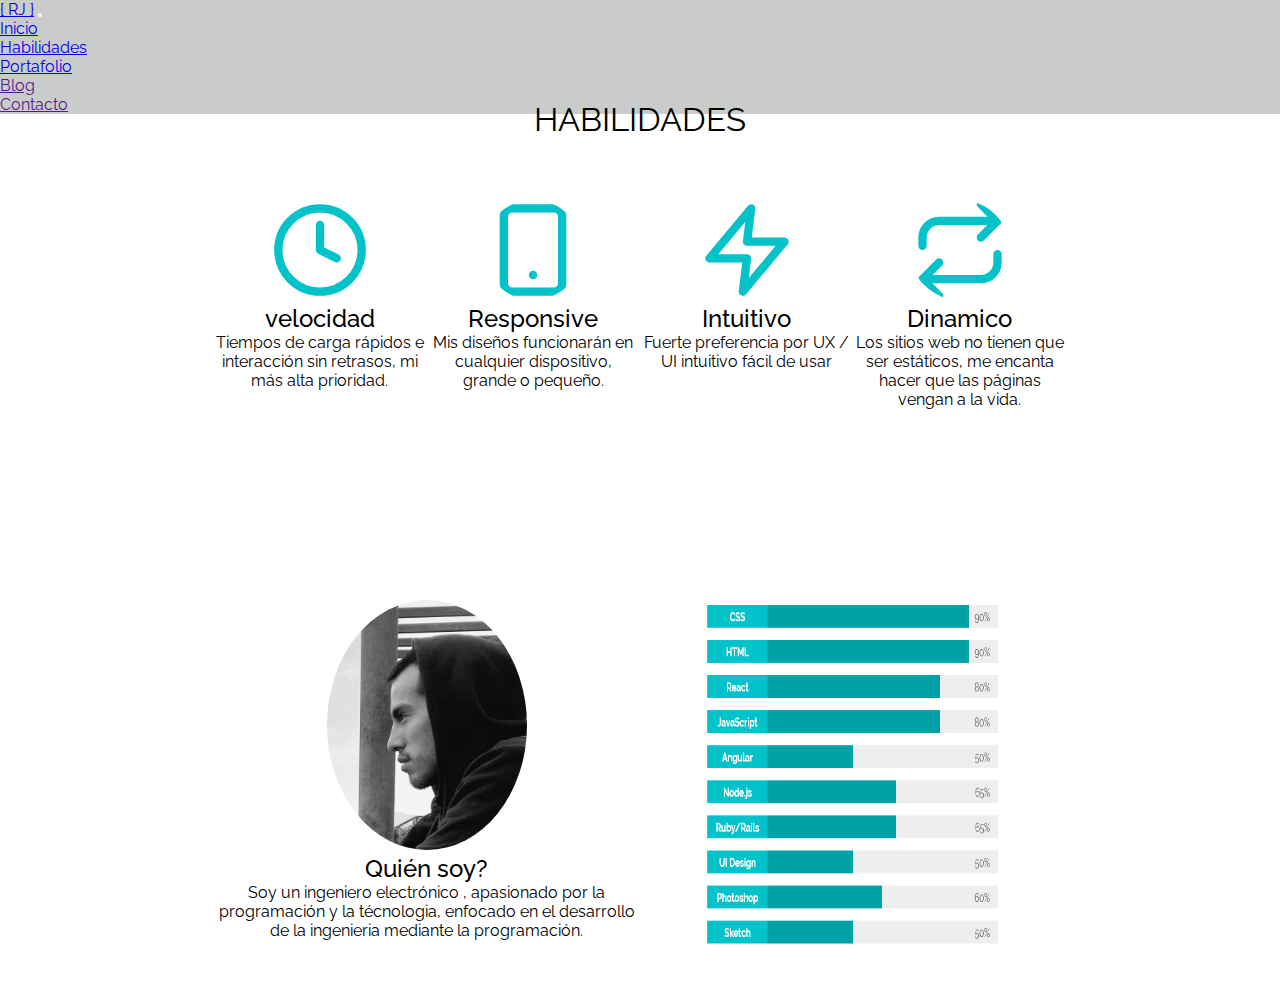
<file: pages/habilidades.html>
<!DOCTYPE html>
<html lang="en">

<head>
    <meta charset="UTF-8">
    <meta http-equiv="X-UA-Compatible" content="IE=edge">
    <meta name="viewport" content="width=device-width, initial-scale=1.0">
     <!-- SEO -->
     <meta name="description" content="conoce mis habilidaes y caracteristicas">
     <meta name="keywords" content="DINAMICO, INTUITIVO, RAPIDO, RESPONCIVE, CSS, HTML, JAVASCRIPT, SASS, BOOSTRAP">

    <link href="https://cdn.jsdelivr.net/npm/bootstrap@5.3.0-alpha1/dist/css/bootstrap.min.css" rel="stylesheet"
        integrity="sha384-GLhlTQ8iRABdZLl6O3oVMWSktQOp6b7In1Zl3/Jr59b6EGGoI1aFkw7cmDA6j6gD" crossorigin="anonymous">
    <script src="https://cdn.jsdelivr.net/npm/bootstrap@5.3.0-alpha1/dist/js/bootstrap.bundle.min.js"
        integrity="sha384-w76AqPfDkMBDXo30jS1Sgez6pr3x5MlQ1ZAGC+nuZB+EYdgRZgiwxhTBTkF7CXvN"
        crossorigin="anonymous"></script>
    <link rel="stylesheet" href="../css/style.css">
    <title>habilidades</title>
</head>

<body>
    <main>
        <!-- semantica -->
        <div id="grilla">
            <header>
                <nav class="navbar navbar-expand-lg  bck-color  fuente">
                    <div class="container-fluid">
                        <a class="navbar-brand" href="#">{ RJ }</a>
                        <button class="navbar-toggler" type="button" data-bs-toggle="collapse"
                            data-bs-target="#navbarNav" aria-controls="navbarNav" aria-expanded="false"
                            aria-label="Toggle navigation">
                            <span class="navbar-toggler-icon"></span>
                        </button>
                        <div class="collapse navbar-collapse" id="navbarNav">
                            <ul class="navbar-nav">
                                <li class="nav-item">
                                    <a class="nav-link active" aria-current="page" href="../index.html">Inicio</a>
                                </li>
                                <li class="nav-item">
                                    <a class="nav-link" href="../pages/habilidades.html">Habilidades</a>
                                </li>
                                <li class="nav-item">
                                    <a class="nav-link" href="../pages/portafolio.html">Portafolio</a>
                                </li>
                                <li class="nav-item"><a class="nav-link" href=""> Blog</a></li>
                                <li class="nav-item"><a class="nav-link" href="">Contacto</a></li>

                            </ul>
                        </div>
                    </div>
                </nav>

            </header>


            <section id="habilidades" class="habilidades__titulos animacion__titulo"> HABILIDADES</section>
            <section id="vacio1"></section>
            <section id="velocidad" class="habilidades-items">
                <div class="animacion__iconoHabilidad"><img src="../multimedia/img/clock.svg" alt="rapidez" class="imgHabilidades"></div>
               <div class="animacion__texto"> <div class="habilidades__subtitulos animacion__texto">velocidad</div>
                <div class="habilidades__texto animacion__texto"> Tiempos de carga rápidos e interacción sin retrasos, mi más alta prioridad.</div></div>

            </section>
            <section id="responsive" class="habilidades-items">
                <div class="animacion__iconoHabilidad"><img src="../multimedia/img/smartphone.svg" alt="Responsive" class="imgHabilidades"></div>
                <div class="animacion__texto"><div class="habilidades__subtitulos">Responsive</div>
                <div class="habilidades__texto"> Mis diseños funcionarán en cualquier dispositivo, grande o pequeño.</div></div>
            </section>

            <section id="intuitivo" class="habilidades-items">
                <div class="animacion__iconoHabilidad"> <img src="../multimedia/img/zap.svg" alt="Intuitivo" class="imgHabilidades"></div>
                <div class="animacion__texto">
                <div class="habilidades__subtitulos">Intuitivo</div>
                <div class="habilidades__texto"> Fuerte preferencia por UX / UI intuitivo fácil de usar</div></div>
            </section>

            <section id="dinamico" class="habilidades-items">
                <div class="animacion__iconoHabilidad"><img src="../multimedia/img/repeat.svg" alt="Dinamico" class="imgHabilidades"></div>
                <div class="animacion__texto">

                <div class="habilidades__subtitulos">Dinamico</div>
                <div class="habilidades__texto"> Los sitios web no tienen que ser estáticos, me encanta hacer que las páginas vengan a la vida.
                </div></div>
            </section>

            <section id="descripcion" class="habilidades-items animacion__descripcion">
                <div > <img src="../multimedia/img/img2.jpeg" alt="presentacion" id="presentacion" class="imgHabilidades"></div>
                <div class="habilidades__subtitulos"> Quién soy?</div>
                <div class="habilidades__texto">Soy un ingeniero electrónico , apasionado por la programación y la técnologia, enfocado en el
                    desarrollo de la ingenieria mediante la programación.</div>
            </section>

            <section id="caracteristicas" class="habilidades-items animacion__caracteristicas">
                <div class="caja "><img src="../multimedia/img/caracteristicas.PNG" alt="caracteristicas" id="habilidades__caracteristicas" ></div>
            </section>
        </div>

        <section id="vacio2"></section>




    </main>
    <footer>

    </footer>

</body>

</html>
</file>
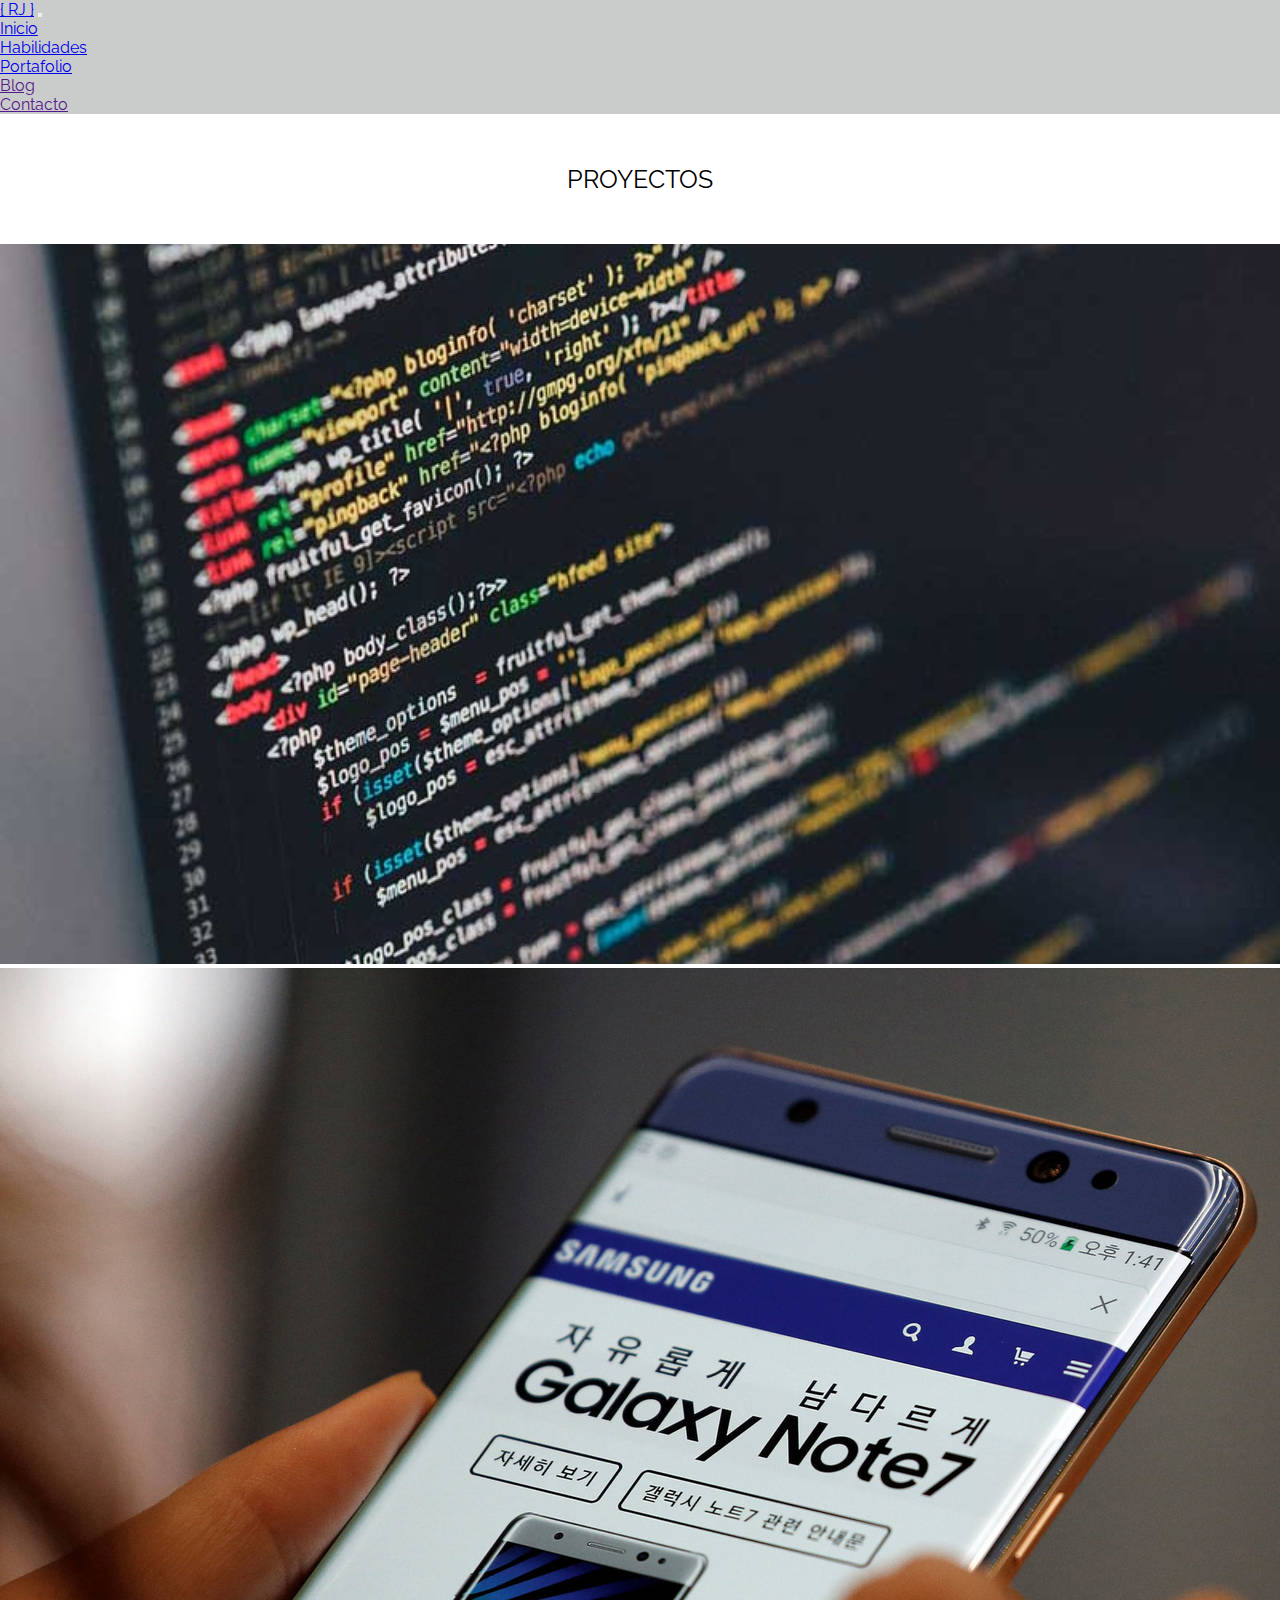
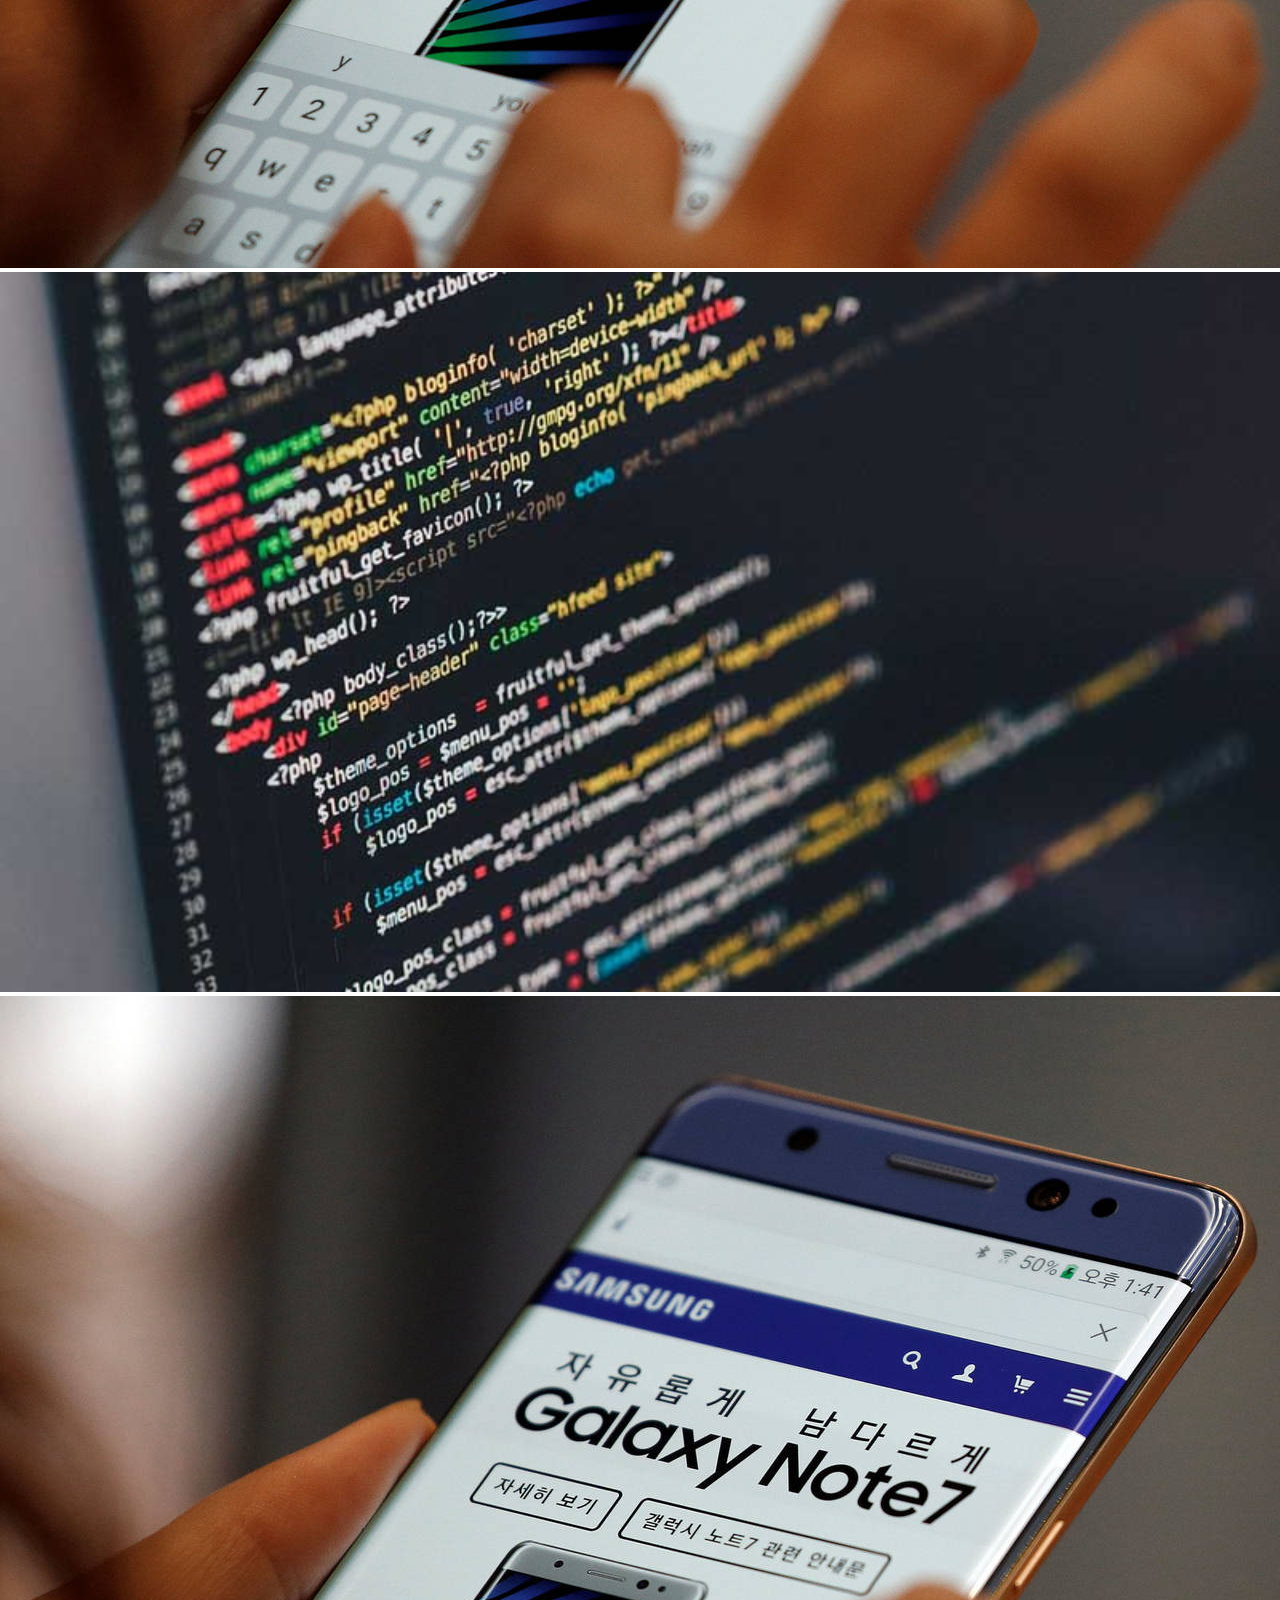
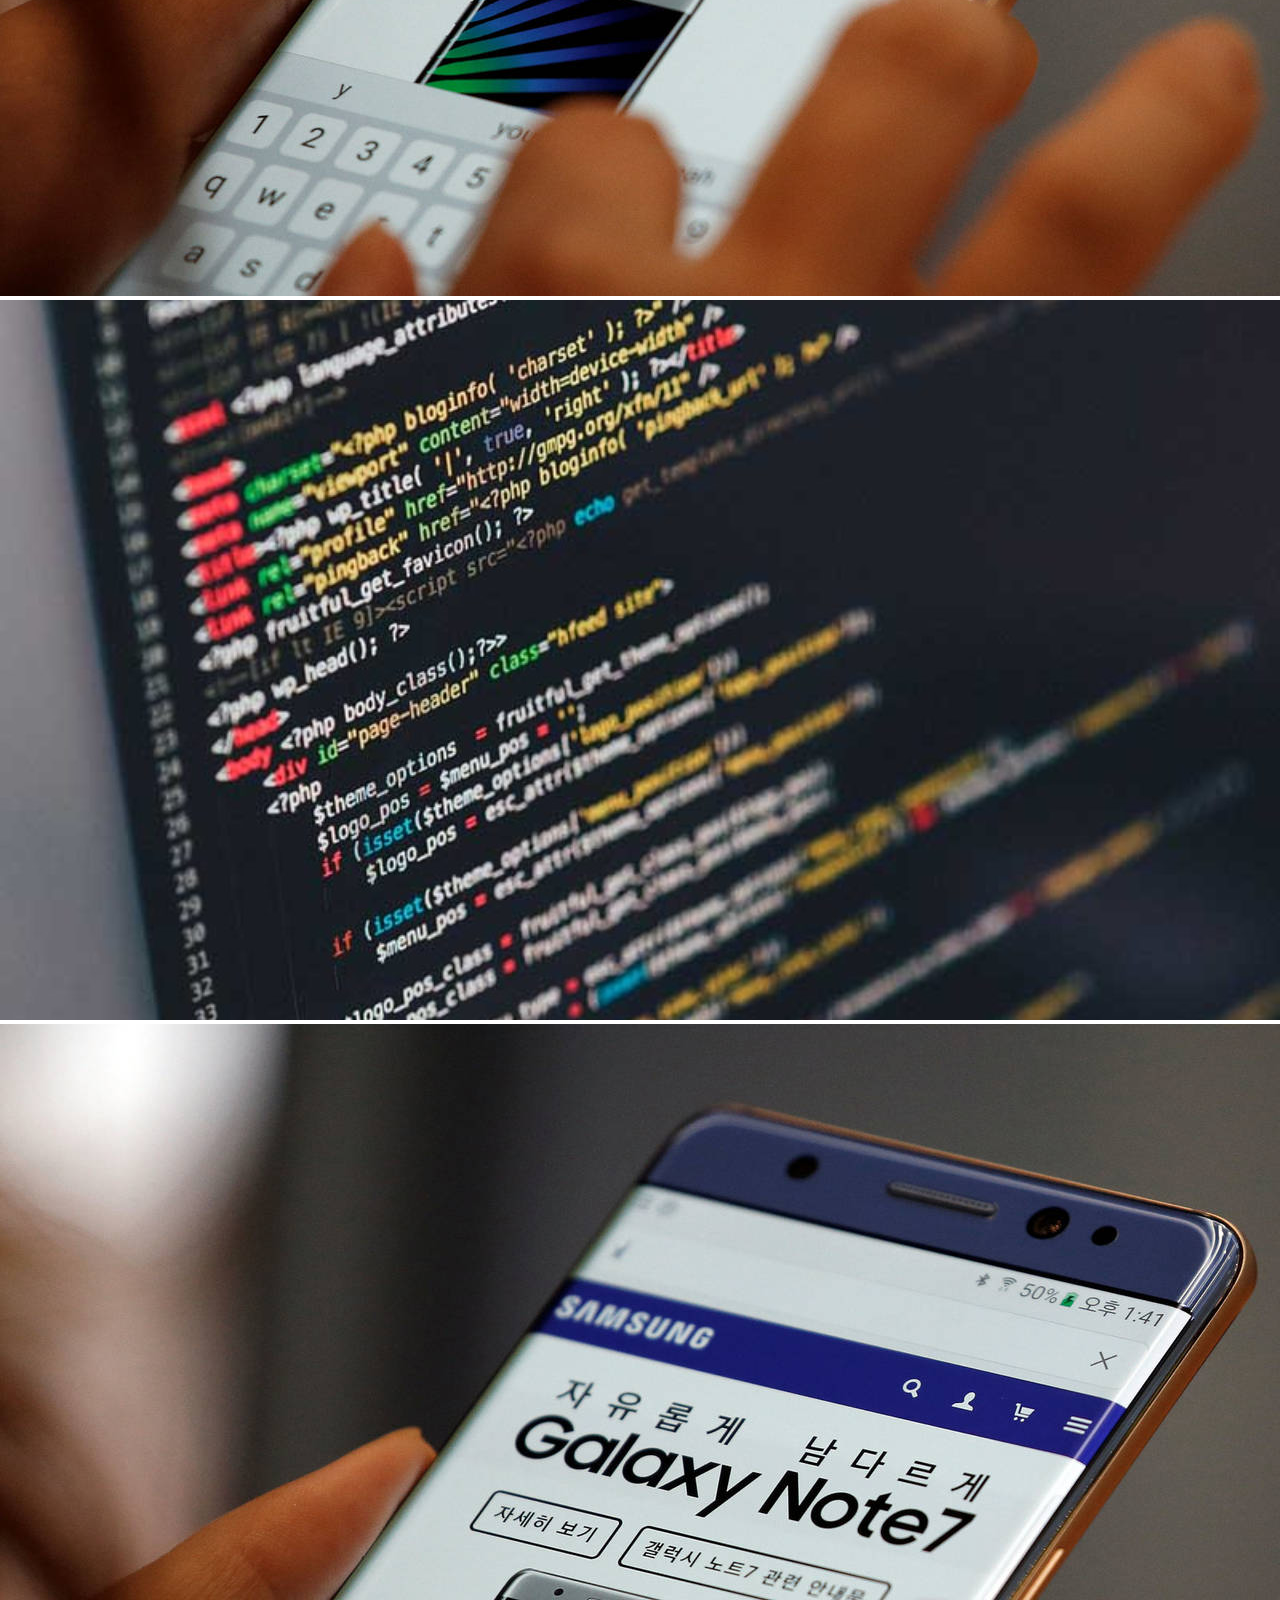
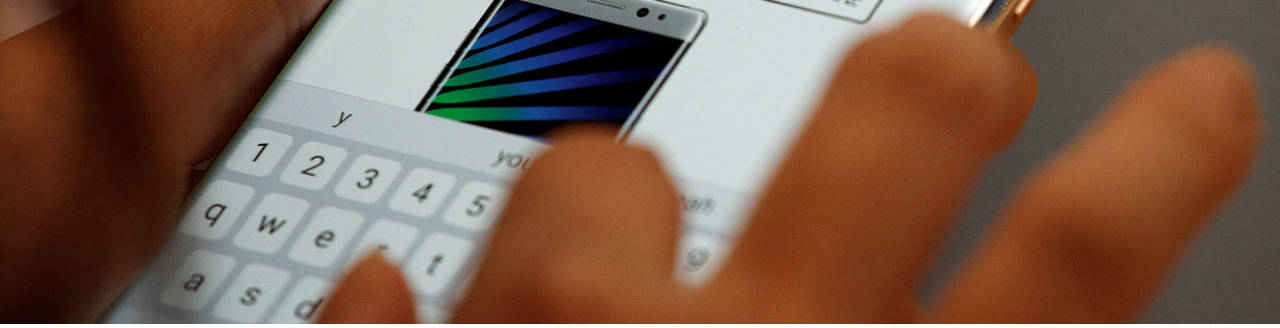
<file: pages/portafolio.html>
<!DOCTYPE html>
<html lang="en">

<head>
    <meta charset="UTF-8">
    <meta http-equiv="X-UA-Compatible" content="IE=edge">
    <meta name="viewport" content="width=device-width, initial-scale=1.0">
    <!-- SEO -->
    <meta name="description" content="proyectos electrónicos y de sieño web">
    <meta name="keywords" content="IOT ARDUINO FPGA INGENIERIA ELECTRONICA, PROGRAMACIÓN, HTML5, CSS, SASS, JAVASCRIPT">
    <link href="https://cdn.jsdelivr.net/npm/bootstrap@5.3.0-alpha1/dist/css/bootstrap.min.css" rel="stylesheet"
        integrity="sha384-GLhlTQ8iRABdZLl6O3oVMWSktQOp6b7In1Zl3/Jr59b6EGGoI1aFkw7cmDA6j6gD" crossorigin="anonymous">
    <script src="https://cdn.jsdelivr.net/npm/bootstrap@5.3.0-alpha1/dist/js/bootstrap.bundle.min.js"
        integrity="sha384-w76AqPfDkMBDXo30jS1Sgez6pr3x5MlQ1ZAGC+nuZB+EYdgRZgiwxhTBTkF7CXvN"
        crossorigin="anonymous"></script>
    <link rel="stylesheet" href="../css/style.css">
    <title>habilidades</title>
</head>

<body>
     <!-- semantica -->
     <header>
        <nav class="navbar navbar-expand-lg  bck-color  fuente">
            <div class="container-fluid">
                <a class="navbar-brand" href="#">{ RJ }</a>
                <button class="navbar-toggler" type="button" data-bs-toggle="collapse" data-bs-target="#navbarNav"
                    aria-controls="navbarNav" aria-expanded="false" aria-label="Toggle navigation">
                    <span class="navbar-toggler-icon"></span>
                </button>
                <div class="collapse navbar-collapse" id="navbarNav">
                    <ul class="navbar-nav">
                        <li class="nav-item">
                            <a class="nav-link active" aria-current="page" href="../index.html">Inicio</a>
                        </li>
                        <li class="nav-item">
                            <a class="nav-link" href="../pages/habilidades.html">Habilidades</a>
                        </li>
                        <li class="nav-item">
                            <a class="nav-link" href="../pages/portafolio.html">Portafolio</a>
                        </li>
                        <li class="nav-item"><a class="nav-link"  href=""> Blog</a></li>
                        <li class="nav-item"><a class="nav-link"  href="">Contacto</a></li>
                        
                    </ul>
                </div>
            </div>
        </nav>

    </header>
    <main>
        <!-- portafolio -->
       
        <div class="container text-center">
            <div class="row">
              <div class="col caja-titulo habilidades__titulos animacion__titulo">
                PROYECTOS
              </div>
            </div>
        </div>
        

        <div class="container text-center ">
            <div class="row row-cols-3 ">
              <div class="col caja-prueba" > <img src="../multimedia/img/pr1.jpg" alt="" class="img-fluid"></div>
              <div class="col caja-prueba"> <img src="../multimedia/img/pr2.jpg" alt="" class="img-fluid"></div>
              <div class="col caja-prueba"><img src="../multimedia/img/pr1.jpg" alt="" class="img-fluid"></div>
              <div class="col caja-prueba"> <img src="../multimedia/img/pr2.jpg" alt="" class="img-fluid"></div>
              <div class="col caja-prueba"><img src="../multimedia/img/pr1.jpg" alt="" class="img-fluid"></div>
              <div class="col caja-prueba"> <img src="../multimedia/img/pr2.jpg" alt="" class="img-fluid"></div>
            </div>
          </div>
        

    </main>
</body>

</html>
</file>
<file: css/style.css>
/* importacion de fuentes*/
@import url("https://fonts.googleapis.com/css2?family=Raleway:wght@300;500&display=swap");
* {
  padding: 0;
  margin: 0;
}

.inicio {
  padding: 200px 50px 50px 50px;
}

.bck-color {
  background-color: rgb(202, 204, 204);

}

span {
  color: rgb(234, 238, 238);
}

.fuente {
  font-family: "Raleway", sans-serif;
}

.habilidades__titulos {
  text-align: center;
  font-family: "Raleway", sans-serif;
  font-size: 25pt;
}

.flex-containerr {
  background-color: #fff;
  margin: 0 auto;
  /* activamos flexBox */
  display: flex;
}

.habilidaes_img {
  width: 200px;
  height: 200px;
  padding: 25px 25px 25px 25px;
}

.caja-habilidades {
  width: 250px;
  text-align: center;
  padding-bottom: 150px;
  margin: 0 auto;
}

#descripcion-img {
  height: 250px;
  width: 200px;
}

#Descripcion-text {
  width: 400px;
  text-align: center;
  padding-right: 60px;
}

.habilidades__subtitulos {
  font-size: 18pt;
  font-weight: 500;
  font-family: "Raleway", sans-serif;
}

.habilidades__texto {
  font-family: "Raleway", sans-serif;
  font-size: 12pt;
}

.caja-titulo {
  padding: 50px;
  text-align: center;
  font-size: 25px;
}

.caja-descripcion {
  width: 250px;
  padding-bottom: 100px;
  margin: 0 auto;
  display: flex;
}

/* proyectos*/
#itemProyectos {
  padding-bottom: 200px;
}

.caja-prueba {
  padding: 0px;
}

/*Pseudoclase*/
li a:hover {
  background-color: rgb(178, 180, 180);
  border-radius: 5px;
  padding: 5px;
}

li a:active {
  background: #726f6f;
  color: #fff;
  border-radius: 5px;
  padding: 5px;
}

.border {
  border: 1px solid black;
}

.imgHabilidades {
  width: 100px;
  height: 100px;
  border-top-left-radius: 50% 50%;
  border-top-right-radius: 50% 50%;
  border-bottom-right-radius: 50% 50%;
  border-bottom-left-radius: 50% 50%;
}

/* Grid areas*/
#grilla {
  display: grid; /*activamos grid*/
  grid-template-areas: "header header header header header header" "habilidades habilidades habilidades habilidades habilidades habilidades" "vacio1 velocidad responsive intuitivo dinamico vacio2" "vacio1 descripcion descripcion caracteristicas caracteristicas vacio2";
  grid-template-rows: 100px 100px 1fr 1fr;
  grid-template-columns: repeat(6, 1fr);
}

#grilla header {
  grid-area: header;
}

section#vacio1 {
  grid-area: vacio1;
}

section#vacio2 {
  grid-area: vacio;
}

section#habilidades {
  grid-area: habilidades;
}

section#velocidad {
  grid-area: velocidad;
}

section#responsive {
  grid-area: responsive;
}

section#intuitivo {
  grid-area: intuitivo;
}

section#dinamico {
  grid-area: dinamico;
}

section#descripcion {
  grid-area: descripcion;
}

section#caracteristicas {
  grid-area: caracteristicas;
}

#presentacion {
  width: 200px;
  height: 250px;
}

.habilidades-items {
  text-align: center;
  height: 400px;
}

#habilidades__caracteristicas {
  height: 350px;
  width: 70%;
}
/*gradiente*/
#fondo{
  background-image: linear-gradient( 110.3deg,  rgb(131, 133, 136) 8.8%, rgb(235, 238, 241) 95.1% );
height: 1482px;}
/* animacion*/
.animacion__titulo{
  animation-name: titulo;
  animation-iteration-count: 1;
  animation-timing-function: ease;
  animation-duration: 0.75s;
 
  animation-delay: 0s;
 
  animation-direction: normal;
  animation-fill-mode: both;
  animation-play-state: running;
  
}
@keyframes titulo{
  0% {
    opacity: 0;
    transform: translateX(-300px);
}

100% {
    opacity: 1;
    transform: translateX(0);
}
}
.animacion__iconoHabilidad{
  animation-duration: 0.75s;
    animation-timing-function: ease;
    animation-delay: 0s;
    animation-iteration-count: 1;
    animation-direction: normal;
    animation-fill-mode: both;
    animation-play-state: running;
    animation-name: flipInX;
}
@keyframes flipInX{
  0% {
    -webkit-animation-timing-function: ease-in;
    animation-timing-function: ease-in;
    opacity: 0;
    -webkit-transform: perspective(400px) rotateY(90deg);
    transform: perspective(400px) rotateY(90deg);
}

40% {
    -webkit-animation-timing-function: ease-in;
    animation-timing-function: ease-in;
    -webkit-transform: perspective(400px) rotateY(-20deg);
    transform: perspective(400px) rotateY(-20deg);
}


60% {
    opacity: 1;
    -webkit-transform: perspective(400px) rotateY(10deg);
    transform: perspective(400px) rotateY(10deg);
}

80% {
    -webkit-transform: perspective(400px) rotateY(-5deg);
    transform: perspective(400px) rotateY(5deg);
}

100% {
    opacity: 1;
    -webkit-transform: perspective(400px);
    transform: perspective(400px);
}
}
.animacion__texto{
  animation-duration: 0.75s;
    animation-timing-function: ease;
    animation-delay: 0s;
    animation-iteration-count: 1;
    animation-direction: normal;
    animation-fill-mode: both;
    animation-play-state: running;
    animation-name: fadeIn;
}
@keyframes fadeIn{
 0%{
  opacity: 0;
 }
  100% {
    opacity: 1;
}
}

.animacion__descripcion{
  animation-duration: 0.75s;
    animation-timing-function: ease;
    animation-delay: 0s;
    animation-iteration-count: 1;
    animation-direction: normal;
    animation-fill-mode: both;
    animation-play-state: running;
    animation-name: slideInLeft;
}
@keyframes slideInLeft{
  0% {
    opacity: 0;
    transform: translateX(-300px);
}


100% {
    opacity: 1;
    transform: translateX(0);
}
}
.animacion__caracteristicas{
  animation-duration: 0.75s;
    animation-timing-function: ease;
    animation-delay: 0s;
    animation-iteration-count: 1;
    animation-direction: normal;
    animation-fill-mode: both;
    animation-play-state: running;
    animation-name: slideInRight;
}
@keyframes slideInRight{
  0% {
    opacity: 0;
    transform: translateX(300px);
}

100% {
    opacity: 1;
    transform: translateX(0);
}
}
/*Mediaqueries*/
@media screen and (min-width: 100px) and (max-width: 660px) {
  #grilla {
    grid-template-rows: 100px 100px 1fr 1fr 1fr 100px;
    grid-template-columns: repeat(4, 1fr);
    grid-template-areas: "header header header header" "habilidades habilidades habilidades habilidades" "velocidad velocidad responsive responsive " "intuitivo intuitivo dinamico dinamico" "descripcion descripcion descripcion descripcion" "caracteristicas caracteristicas caracteristicas caracteristicas";
  }
}

/*# sourceMappingURL=style.css.map */
</file>
